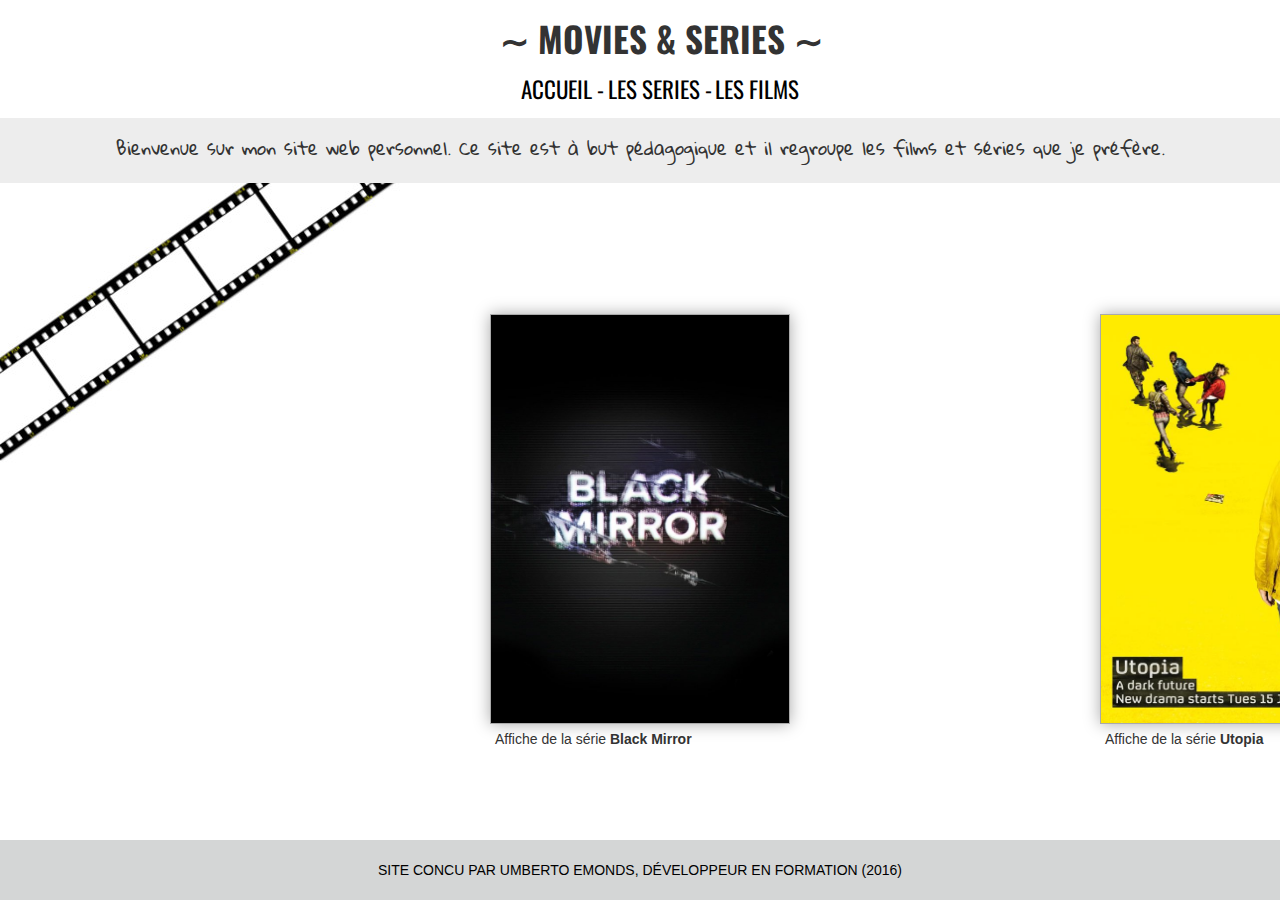
<file: html/index.html>
<!DOCTYPE html>
<html>

	<head>

		<meta charset="UTF-8">
		<meta name="viewport" content="width=device-width, initial-scale=1">
		
		<title>Mes films et séries</title>
		
		<link href="../css/style_corp.css" rel="stylesheet">
		<link href="../css/style_index.css" rel="stylesheet">
		<link href="../css/bootstrap.min.css" rel="stylesheet">

		<link rel="stylesheet" type="text/css" href="https://fonts.googleapis.com/css?family=Oswald">
		<link rel="stylesheet" type="text/css" href="https://fonts.googleapis.com/css?family=Gloria+Hallelujah">


	</head>

	<nav>

	<p id ="titre">&nbsp&nbsp&nbsp&nbsp&#x223c&nbspMOVIES & SERIES&nbsp&#x223c</p>

		<ul id="menu">

			<a href="index.html"><li>ACCUEIL - </li></a>
			<a href="series.html"><li>LES SERIES - </li></a>
			<a href="films.html"><li>LES FILMS</li></a>

		</ul>

	</nav>

	<body>
		
		<section id="bienvenue">

		<p>Bienvenue sur mon site web personnel. Ce site est à but pédagogique et il regroupe les films et séries que je préfère.</p>

		</section>

	<div id="corp">

		<div class ="row">

			<div align="center">

	  			<div class="contener_slideshow">

	    			<div class="contener_slide">	

	    				<div class="slid_2"><img src="../res/utopia.jpg" width="300px" height="410px"><p>Affiche de la série <strong>Utopia</strong></p></div>
	      				<div class="slid_1"><img src="../res/blackmirror.jpg" width="300px" height="410px"><p>Affiche de la série <strong>Black Mirror</strong></p></div>
	      				<div class="slid_3"><img src="../res/cloudatlas.jpg" width="300px" height="410px"><p>Affiche du film <strong>Cloud Atlas</strong></p></div>
	      				<div class="slid_4"><img src="../res/band.jpg" width="300px" height="410px"><p>Affiche de la série <strong>Band of Brothers</strong></p></div>

	    			</div>

	  			</div>

			</div>

		</div>
		

	</div>

	</body>

	<footer>

	<p> Site concu par Umberto Emonds, développeur en formation (2016) </p>

	</footer>

</html>
</file>
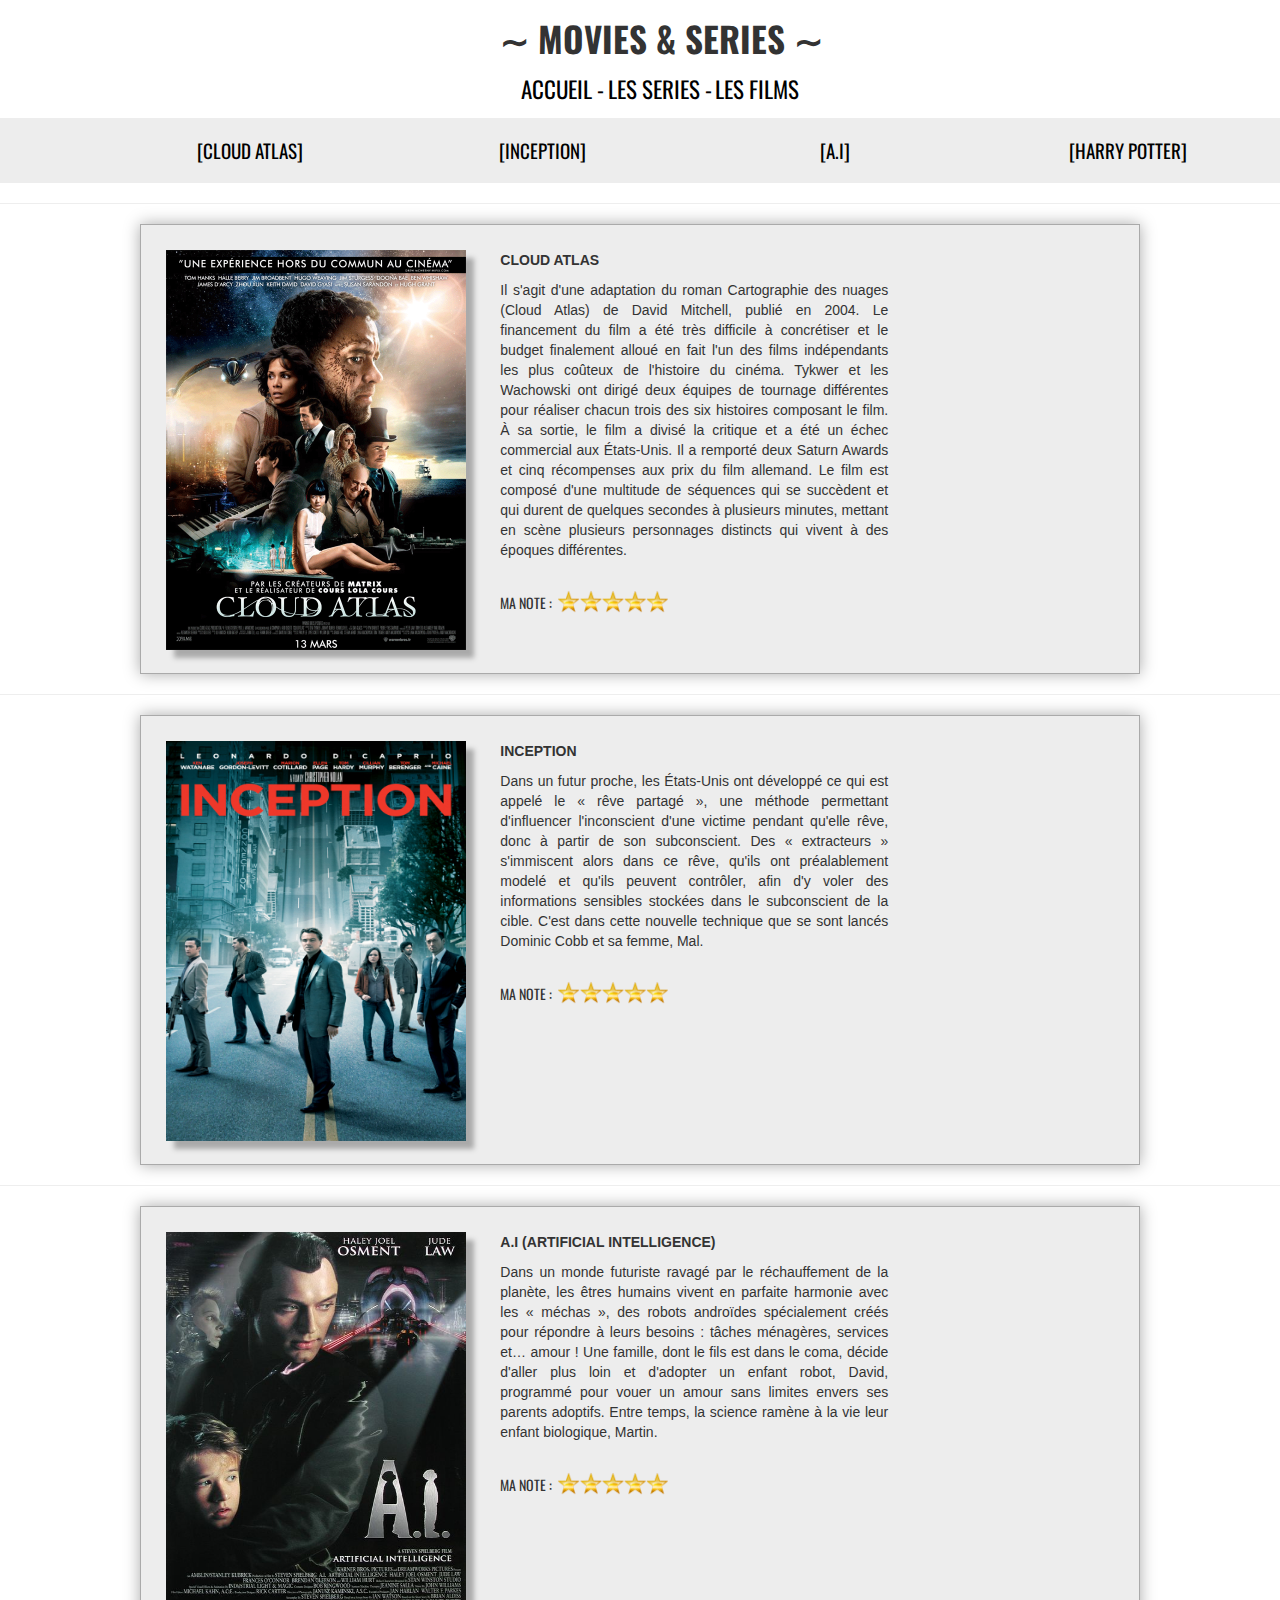
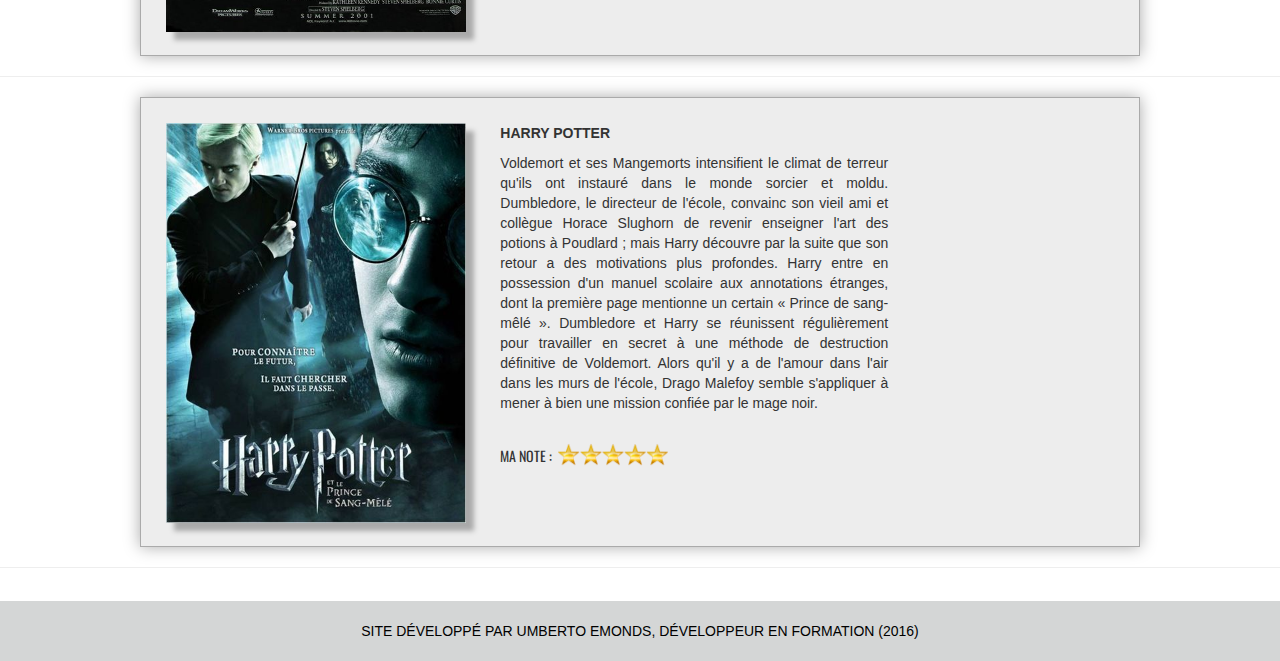
<file: html/films.html>
<!DOCTYPE html>
<html>

	<head>

		<meta charset="UTF-8">
		<meta name="viewport" content="width=device-width, initial-scale=1">
		
		<title>Mes films et séries</title>
		
		<link href="../css/style_corp.css" rel="stylesheet">
		<link href="../css/style_films.css" rel="stylesheet">
		<link href="../css/bootstrap.min.css" rel="stylesheet">

		<link href="https://fonts.googleapis.com/css?family=Oswald" rel="stylesheet">

	</head>

	<nav>

	<p id ="titre">&nbsp&nbsp&nbsp&nbsp&#x223c&nbspMOVIES & SERIES&nbsp&#x223c</p>

		<ul id="menu">

			<a href="index.html"><li>ACCUEIL - </li></a>
			<a href="series.html"><li>LES SERIES - </li></a>
			<a href="films.html"><li>LES FILMS</li></a>

		</ul>

	</nav>

	<body>
		

		<section id="bienvenue1">

			<div class="container">
				
				<div class="row">
					
					<div class="col-lg-offset-1 col-lg-2"><p id="helix"><a class="menu" href="#maskBlackMirror">[CLOUD ATLAS]</a></p></div>
					<div class="col-lg-offset-1 col-lg-2"><p id="blackmirror"><a class="menu" href="#maskHelix">[INCEPTION]</a></p></div>
					<div class="col-lg-offset-1 col-lg-2"><p id="band"><a class="menu" href="#maskBand">[A.I]</a></p></div>
					<div class="col-lg-offset-1 col-lg-2"><p id="utopia"><a class="menu" href="#maskUtopia">[HARRY POTTER]</a></p></div>

				</div>

			</div>

		</section>

		<hr>

			<div id="maskBlackMirror">

				<div class="row">


					<div class="col-lg-4">

						<img id="image" src="../res/cloudatlas.jpg" height="400" width="300">

					</div>

					<div class="col-lg-5">
						<p id="titreSerie"><strong>CLOUD ATLAS</strong></p>	
						<p id="description">Il s'agit d'une adaptation du roman Cartographie des nuages (Cloud Atlas) de David Mitchell, publié en 2004. Le financement du film a été très difficile à concrétiser et le budget finalement alloué en fait l'un des films indépendants les plus coûteux de l'histoire du cinéma. Tykwer et les Wachowski ont dirigé deux équipes de tournage différentes pour réaliser chacun trois des six histoires composant le film. À sa sortie, le film a divisé la critique et a été un échec commercial aux États-Unis. Il a remporté deux Saturn Awards et cinq récompenses aux prix du film allemand.
						Le film est composé d'une multitude de séquences qui se succèdent et qui durent de quelques secondes à plusieurs minutes, mettant en scène plusieurs personnages distincts qui vivent à des époques différentes.
						</p>
						</br>

						<div id ="note">
							
							<span>MA NOTE :&nbsp&nbsp<img src="../res/5etoiles.png" width="110" height="25"> </span>

						</div>

					</div>

				</div>

			</div>

			<hr>

			<div id="maskHelix">

				<div class="row">

					<div class="col-lg-4">

						<img id="image" src="../res/inception.jpg" height="400" width="300">

					</div>

					<div class="col-lg-5">
						<p id="titreSerie"><strong>INCEPTION</strong></p>
						<p id="description">Dans un futur proche, les États-Unis ont développé ce qui est appelé le « rêve partagé », une méthode permettant d'influencer l'inconscient d'une victime pendant qu'elle rêve, donc à partir de son subconscient. Des « extracteurs » s'immiscent alors dans ce rêve, qu'ils ont préalablement modelé et qu'ils peuvent contrôler, afin d'y voler des informations sensibles stockées dans le subconscient de la cible. C'est dans cette nouvelle technique que se sont lancés Dominic Cobb et sa femme, Mal.
						</p>
						</br>

						<div id ="note">
							
							<span>MA NOTE :&nbsp&nbsp<img src="../res/5etoiles.png" width="110" height="25"> </span>

						</div>

					</div>

				</div>

			</div>

			<hr>

			<div id="maskBand">

				<div class="row">

					<div class="col-lg-4">

						<img id="image" src="../res/intelligence.jpg" height="400" width="300">

					</div>

					<div class="col-lg-5">
						<p id="titreSerie"><strong>A.I (ARTIFICIAL INTELLIGENCE)</strong></p>
						<p id="description">Dans un monde futuriste ravagé par le réchauffement de la planète, les êtres humains vivent en parfaite harmonie avec les « méchas », des robots androïdes spécialement créés pour répondre à leurs besoins : tâches ménagères, services et… amour ! Une famille, dont le fils est dans le coma, décide d'aller plus loin et d'adopter un enfant robot, David, programmé pour vouer un amour sans limites envers ses parents adoptifs. Entre temps, la science ramène à la vie leur enfant biologique, Martin.
						</p>
						</br>

						<div id ="note">
							
							<span>MA NOTE :&nbsp&nbsp<img src="../res/5etoiles.png" width="110" height="25"> </span>

						</div>

					</div>

				</div>

			</div>

			<hr>

			<div id="maskUtopia">

				<div class="row">

					<div class="col-lg-4">

						<img id="image" src="../res/hp6.jpg" height="400" width="300">

					</div>

					<div class="col-lg-5">
						<p id="titreSerie"><strong>HARRY POTTER</strong></p>
						<p id="description">Voldemort et ses Mangemorts intensifient le climat de terreur qu'ils ont instauré dans le monde sorcier et moldu. Dumbledore, le directeur de l'école, convainc son vieil ami et collègue Horace Slughorn de revenir enseigner l'art des potions à Poudlard ; mais Harry découvre par la suite que son retour a des motivations plus profondes. Harry entre en possession d'un manuel scolaire aux annotations étranges, dont la première page mentionne un certain « Prince de sang-mêlé ». Dumbledore et Harry se réunissent régulièrement pour travailler en secret à une méthode de destruction définitive de Voldemort. Alors qu'il y a de l'amour dans l'air dans les murs de l'école, Drago Malefoy semble s'appliquer à mener à bien une mission confiée par le mage noir.
						</p>
						</br>

						<div id ="note">
							
							<span>MA NOTE :&nbsp&nbsp<img src="../res/5etoiles.png" width="110" height="25"></span>

						</div>

					</div>

				</div>

			</div>

			<hr>

	</body>

	<footer>

	<p> Site développé par Umberto Emonds, développeur en formation (2016) </p>

	</footer>

</html>
</file>
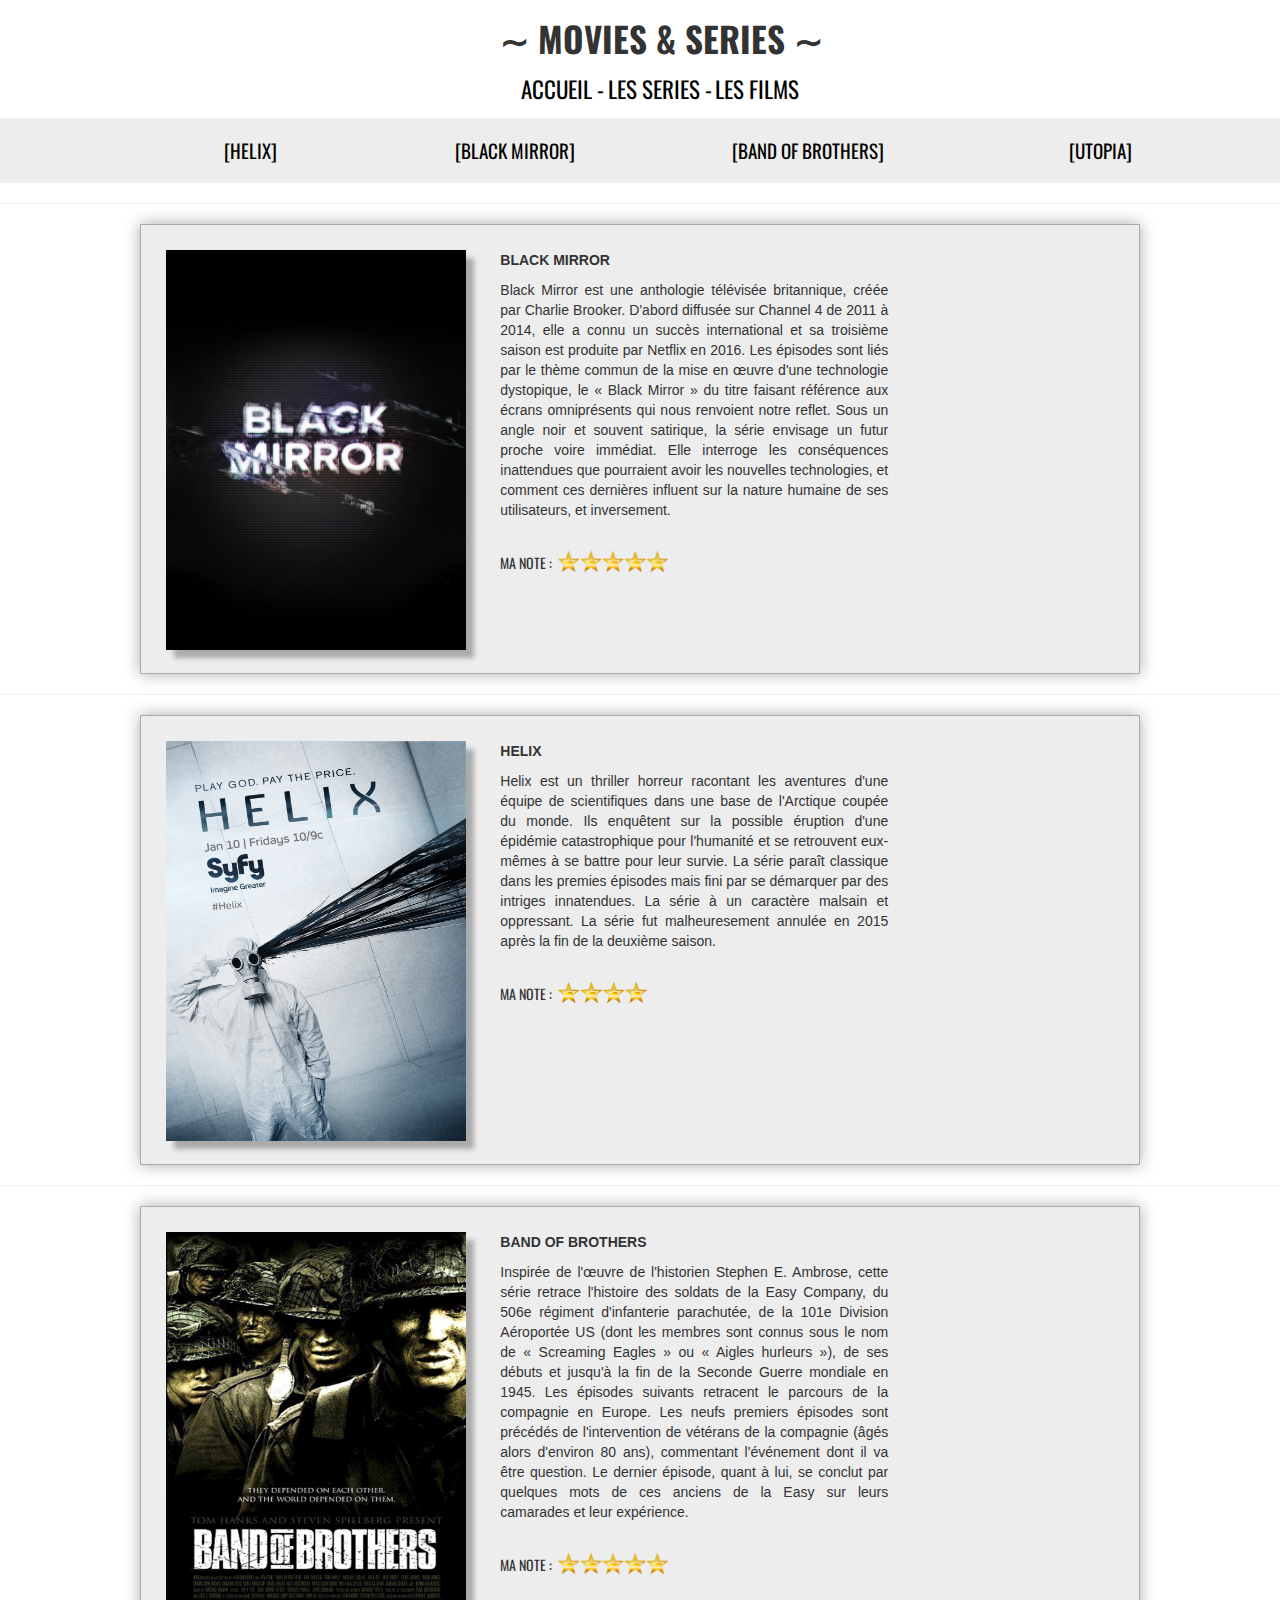
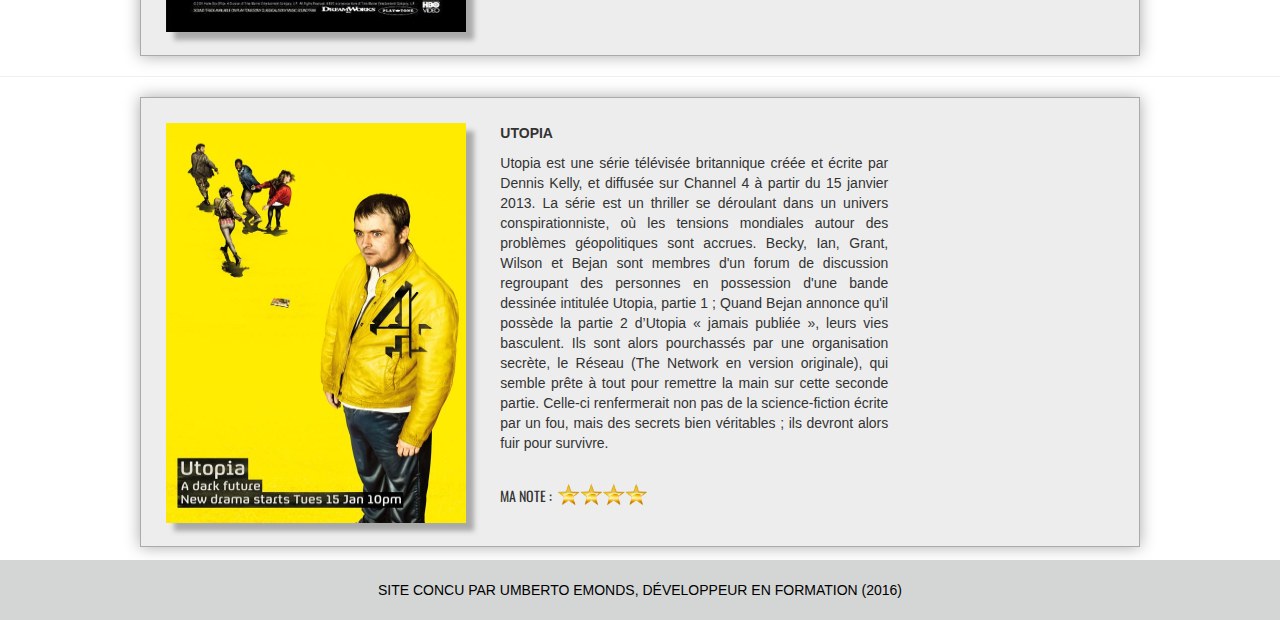
<file: html/series.html>
<!DOCTYPE html>
<html>

	<head>

		<meta charset="UTF-8">
		<meta name="viewport" content="width=device-width, initial-scale=1">
		
		<title>Mes films et séries</title>
		
		<link href="../css/style_corp.css" rel="stylesheet">
		<link href="../css/style_series.css" rel="stylesheet">
		<link href="../css/bootstrap.min.css" rel="stylesheet">

		<link href="https://fonts.googleapis.com/css?family=Oswald" rel="stylesheet">
		
	</head>

	<nav>

	<p id ="titre">&nbsp&nbsp&nbsp&nbsp&#x223c&nbspMOVIES & SERIES&nbsp&#x223c</p>

		<ul id="menu">

			<a href="index.html"><li>ACCUEIL - </li></a>
			<a href="series.html"><li>LES SERIES - </li></a>
			<a href="films.html"><li>LES FILMS</li></a>

		</ul>

	</nav>


	<body>

		<section id="bienvenue1">

			<div class="container">
				
				<div class="row">
					
					<div class="col-lg-offset-1 col-lg-2"><p id="helix"><a class="menu" href="#maskHelix">[HELIX]</a></p></div>
					<div class="col-lg-2"><p id="blackmirror"><a class="menu" href="#maskBlackMirror">[BLACK MIRROR]</a></p></div>
					<div class="col-lg-offset-1 col-lg-2"><p id="band"><a class="menu" href="#maskBand">[BAND OF BROTHERS]</a></p></div>
					<div class="col-lg-offset-1 col-lg-2"><p id="utopia"><a class="menu" href="#maskUtopia">[UTOPIA]</a></p></div>

				</div>

			</div>

		</section>

		<hr>

			<div id="maskBlackMirror">

				<div class="row">


					<div class="col-lg-4">

						<img id="image" src="../res/blackmirror.jpg" height="400" width="300">

					</div>

					<div class="col-lg-5">
						<p id="titreSerie"><strong>BLACK MIRROR</strong></p>	
						<p id="description">Black Mirror est une anthologie télévisée britannique, créée par Charlie Brooker. D'abord diffusée sur Channel 4 de 2011 à 2014, elle a connu un succès international et sa troisième saison est produite par Netflix en 2016.

						Les épisodes sont liés par le thème commun de la mise en œuvre d'une technologie dystopique, le « Black Mirror » du titre faisant référence aux écrans omniprésents qui nous renvoient notre reflet. Sous un angle noir et souvent satirique, la série envisage un futur proche voire immédiat. Elle interroge les conséquences inattendues que pourraient avoir les nouvelles technologies, et comment ces dernières influent sur la nature humaine de ses utilisateurs, et inversement.
						</p>
						</br>

						<div id ="note">
							
							<span>MA NOTE :&nbsp&nbsp<img src="../res/5etoiles.png" width="110" height="25"> </span>

						</div>

					</div>

				</div>

			</div>

			<hr>

			<div id="maskHelix">

				<div class="row">

					<div class="col-lg-4">

						<img id="image" src="../res/helix.jpg" height="400" width="300">

					</div>

					<div class="col-lg-5">
						<p id="titreSerie"><strong>HELIX</strong></p>
						<p id="description">Helix est un thriller horreur racontant les aventures d'une équipe de scientifiques dans une base de l'Arctique coupée du monde. Ils enquêtent sur la possible éruption d'une épidémie catastrophique pour l'humanité et se retrouvent eux-mêmes à se battre pour leur survie. La série paraît classique dans les premies épisodes mais fini par se démarquer par des intriges innatendues. La série à un caractère malsain et oppressant.
						La série fut malheuresement annulée en 2015 après la fin de la deuxième saison.
						</p>
						</br>

						<div id ="note">
							
							<span>MA NOTE :&nbsp&nbsp<img src="../res/4etoiles.png" width="89" height="25"> </span>

						</div>

					</div>

				</div>

			</div>

			<hr>

			<div id="maskBand">

				<div class="row">

					<div class="col-lg-4">

						<img id="image" src="../res/band.jpg" height="400" width="300">

					</div>

					<div class="col-lg-5">
						<p id="titreSerie"><strong>BAND OF BROTHERS</strong></p>
						<p id="description">Inspirée de l'œuvre de l'historien Stephen E. Ambrose, cette série retrace l'histoire des soldats de la Easy Company, du 506e régiment d'infanterie parachutée, de la 101e Division Aéroportée US (dont les membres sont connus sous le nom de « Screaming Eagles » ou « Aigles hurleurs »), de ses débuts et jusqu'à la fin de la Seconde Guerre mondiale en 1945. Les épisodes suivants retracent le parcours de la compagnie en Europe.
						Les neufs premiers épisodes sont précédés de l'intervention de vétérans de la compagnie (âgés alors d'environ 80 ans), commentant l'événement dont il va être question. Le dernier épisode, quant à lui, se conclut par quelques mots de ces anciens de la Easy sur leurs camarades et leur expérience.
						</p>
						</br>

						<div id ="note">
							
							<span>MA NOTE :&nbsp&nbsp<img src="../res/5etoiles.png" width="110" height="25"> </span>

						</div>

					</div>

				</div>

			</div>

			<hr>

			<div id="maskUtopia">

				<div class="row">

					<div class="col-lg-4">

						<img id="image" src="../res/utopia.jpg" height="400" width="300">

					</div>

					<div class="col-lg-5">
						<p id="titreSerie"><strong>UTOPIA</strong></p>
						<p id="description">Utopia est une série télévisée britannique créée et écrite par Dennis Kelly, et diffusée sur Channel 4 à partir du 15 janvier 2013. La série est un thriller se déroulant dans un univers conspirationniste, où les tensions mondiales autour des problèmes géopolitiques sont accrues.
						Becky, Ian, Grant, Wilson et Bejan sont membres d'un forum de discussion regroupant des personnes en possession d'une bande dessinée intitulée Utopia, partie 1 ; Quand Bejan annonce qu'il possède la partie 2 d’Utopia « jamais publiée », leurs vies basculent. Ils sont alors pourchassés par une organisation secrète, le Réseau (The Network en version originale), qui semble prête à tout pour remettre la main sur cette seconde partie. Celle-ci renfermerait non pas de la science-fiction écrite par un fou, mais des secrets bien véritables ; ils devront alors fuir pour survivre.
						</p>
						</br>

						<div id ="note">
							
							<span>MA NOTE :&nbsp&nbsp<img src="../res/4etoiles.png" width="89" height="25"> </span>

						</div>

					</div>

				</div>

			</div>
			
	</body>

	<footer>

	<p> Site concu par Umberto Emonds, développeur en formation (2016) </p>

	</footer>

</html>
</file>
<file: css/style_corp.css>
div#corp{

	background-image:url(../res/fond.jpg);
	background-repeat: no-repeat;

}

p#titre{

	margin-top: 1%;
	margin-left: 6px;
	font-family: "Oswald", serif;
	font-weight: bold;
	font-size: 35px;
	text-align: center;
	transition: all 0.3s;

}

#menu{
	text-align: center;
}

#menu li{
	text-align: center;
	display: inline-block;
	font-family: "Oswald", serif;
	font-size: 23px;
	color: black;
	transition: all 0.2s;
}

#menu li:hover{
	opacity: 0.5;
}

section#bienvenue{

	height: 65px;
	line-height: 40px;
	margin-top: 1%;
	font-size: 18px;
	background-color: #ededed;
	padding: 10px;
	font-family: "Gloria Hallelujah", serif;
	text-align: center;

}

.container{
  width: auto;
  height: auto;
}


@media (max-width: 1100px) {
  section#bienvenue{
  	height: auto;
  }

  .slid_1 img{
  	width: 140px;
  	height: 200px;
  }
   .slid_2 img{
  	width: 140px;
  	height: 200px;
  }
   .slid_3 img{
  	width: 140px;
  	height: 200px;
  }
   .slid_4 img{
  	width: 140px;
  	height: 200px;
  }

  ul#menu{
  	margin-right: auto;
  	margin-left: -30px;
  }

  p#titre{
  	margin-left: -30px;
  	margin-right: auto;
  }

}

footer{

	background:#d4d6d6;
	text-align: center;
	position:absolute;
	bottom: auto;
	width:100%;
	color: black;
	text-transform: uppercase;
	margin-top: 1%;

}

footer p{

	margin-top: 10px;
	line-height: 40px;

}

/* SLIDESHOW */

.contener_slideshow
{
  margin-top: 10%;
  width:300px;
  height:410px;
  position: relative;
}

.contener_slideshow img{
  border: 1px solid #aaa;
  box-shadow: 0px 0px 15px #aaa;
}

.slid_1, .slid_2, .slid_3, .slid_4
{
  position: absolute;
  width:300px;
  height:410px;
}

.slid_1{
	left: 0;
}

.slid_2{
	left: 610px;
}

.slid_3{
	left: 1220px;
}

.slid_4{
	left: 1830px;
}

.slid_1 p{
	padding: 5px;
	text-align: left;
}

.slid_2 p{
	padding: 5px;
	text-align: left;
}

.slid_3 p{
	padding: 5px;
	text-align: left;
}

.slid_4 p{
	padding: 5px;
	text-align: left;
}

.contener_slide
{
  width: 300px;
  height: 410px;
  left:0px;
  position: absolute;
  -webkit-animation-duration: 15s;
  -webkit-animation-iteration-count:infinite;
  -webkit-animation-name: anim_slide;

}
@-webkit-keyframes anim_slide 
{
  0% {left:0px;}
  22% {left:0px;}
  33% {left:-610px;}
  45% {left:-610px;}
  66% {left:-1220px;}
  90% {left:-1220px;}
}
@-moz-keyframes anim_slide 
{
  0% {left:0px;}
  22% {left:0px;}
  33% {left:-610px;}
  45% {left:-610px;}
  66% {left:-1220px;}
  90% {left:-1220px;}
}

@keyframes anim_slide 
{
  0% {left:0px;}
  22% {left:0px;}
  33% {left:-610px;}
  45% {left:-610px;}
  66% {left:-1220px;}
  90% {left:-1220px;}
}
</file>
<file: css/style_index.css>
body{
	overflow: hidden;
}

footer{

	background:#d4d6d6;
	text-align: center;
	position:absolute;
	bottom: 0;
	width:100%;
	color: black;
	text-transform: uppercase;

}
</file>
<file: css/style_films.css>
/* BLACK MIRROR */
#maskBlackMirror{
  	margin-right: auto;
	margin-left: auto;
	height: 450px;
	width: 1000px;
	padding-top: 25px;
	padding-left: 25px;
	background-color: #ededed;
	border: 1px solid #aaa;
	box-shadow: 0px 0px 15px #aaa;
}

img#image{
	box-shadow: 8px 8px 5px #aaa;
}

p#description{
	font-family: Arial;
	font-size: 14px;
	text-align: justify;
}

div#note{
	font-family: "Oswald", serif;
}

.row{
	margin-left: auto;
	margin-right: auto;
}

div#note img{
	margin-bottom: 5px;
}
/* BLACK MIRROR */

/* PREDESTINATION */
#maskPredestination{
  	margin-right: auto;
	margin-left: auto;
	height: 450px;
	width: 1000px;
	padding-top: 25px;
	padding-left: 25px;
	background-color: #ededed;
	border: 1px solid #aaa;
	box-shadow: 0px 0px 15px #aaa;
}
/*

/* HELIX */
#maskHelix{
  	margin-right: auto;
	margin-left: auto;
	height: 450px;
	width: 1000px;
	padding-top: 25px;
	padding-left: 25px;
	background-color: #ededed;
	border: 1px solid #aaa;
	box-shadow: 0px 0px 15px #aaa;
}
/* HELIX */

/* BAND OF BROTHERS */
#maskBand{
	margin-right: auto;
	margin-left: auto;
	height: 450px;
	width: 1000px;
	padding-top: 25px;
	padding-left: 25px;
	background-color: #ededed;
	border: 1px solid #aaa;
	box-shadow: 0px 0px 15px #aaa;
}
/* BAND OF BROTHERS */

/* UTOPIA */
#maskUtopia{
	margin-right: auto;
	margin-left: auto;
	height: 450px;
	width: 1000px;
	padding-top: 25px;
	padding-left: 25px;
	background-color: #ededed;
	border: 1px solid #aaa;
	box-shadow: 0px 0px 15px #aaa;
}
/* UTOPIA */

.col-lg-2{

	margin-left: 6%;
	font-family: "Oswald", serif;
	text-align: center;
	padding: 5px;

}

p#helix{
	font-size: 19px;
}

p#blackmirror{
	font-size: 19px;
}

p#predestination{
	font-size: 19px;
}

p#band{
	font-size: 19px;
}

p#utopia{
	font-size: 19px;
}

p#helix:hover{
	opacity: 0.5;
}

p#blackmirror:hover{
	opacity: 0.5;
}

p#band:hover{
	opacity: 0.5;
}

p#utopia:hover{
	opacity: 0.5;
}

.menu{
	color: black;
}

.menu:hover{
	color: black;
	text-decoration: none;
}


section#bienvenue1{

	margin-top: 1%;
	background-color: #ededed;
	padding: 15px;
	height: 65px;
	line-height: 25px;

}

@media (max-width: 1200px) {
  hr{
  	display: none;
  }

  img#image{
  	display: none;
  }

  p#titreSerie{
	display: block;
  }

  section#bienvenue1{
  	height: auto;
  }

  p#description{
  	padding-right: 20px;
  }

  footer{
  	background:#d4d6d6;
	text-align: center;
	position:absolute;
	bottom: auto;
	width:100%;
	color: black;
	text-transform: uppercase;
	margin-top: 1%;
  }

  #maskBlackMirror{
  	width: 90%;
  	margin-top: 5%;
  	margin-bottom: auto;
  }

  #maskHelix{
  	width: 90%;
  	margin-bottom: auto;
  }

  #maskUtopia{
  	width: 90%;
  }

  #maskBand{
  	width: 90%;
  	margin-bottom: auto;
  }
}
</file>
<file: css/style_series.css>
/* BLACK MIRROR */
#maskBlackMirror{
  	margin-right: auto;
	margin-left: auto;
	height: 450px;
	width: 1000px;
	padding-top: 25px;
	padding-left: 25px;
	background-color: #ededed;
	border: 1px solid #aaa;
	box-shadow: 0px 0px 15px #aaa;
}

img#image{
	box-shadow: 8px 8px 5px #aaa;
}

p#description{
	font-family: Arial;
	font-size: 14px;
	text-align: justify;
}

div#note{
	font-family: "Oswald", serif;
}

div#note img{
	margin-bottom: 5px;
}
/* BLACK MIRROR */

/* HELIX */
#maskHelix{
  	margin-right: auto;
	margin-left: auto;
	height: 450px;
	width: 1000px;
	padding-top: 25px;
	padding-left: 25px;
	background-color: #ededed;
	border: 1px solid #aaa;
	box-shadow: 0px 0px 15px #aaa;
}
/* HELIX */

/* BAND OF BROTHERS */
#maskBand{
	margin-right: auto;
	margin-left: auto;
	height: 450px;
	width: 1000px;
	padding-top: 25px;
	padding-left: 25px;
	background-color: #ededed;
	border: 1px solid #aaa;
	box-shadow: 0px 0px 15px #aaa;
}
/* BAND OF BROTHERS */

/* UTOPIA */
#maskUtopia{
	margin-right: auto;
	margin-left: auto;
	height: 450px;
	width: 1000px;
	padding-top: 25px;
	padding-left: 25px;
	background-color: #ededed;
	border: 1px solid #aaa;
	box-shadow: 0px 0px 15px #aaa;
}
/* UTOPIA */

.col-lg-2{

	margin-left: 6%;
	font-family: "Oswald", serif;
	text-align: center;
	padding: 5px;

}

p#helix{
	font-size: 19px;
}

p#blackmirror{
	font-size: 19px;
}

p#band{
	font-size: 19px;
}

p#utopia{
	font-size: 19px;
}

p#helix:hover{
	opacity: 0.5;
}

p#blackmirror:hover{
	opacity: 0.5;
}

p#band:hover{
	opacity: 0.5;
}

p#utopia:hover{
	opacity: 0.5;
}

.menu{
	color: black;
}

.menu:hover{
	color: black;
	text-decoration: none;
}


section#bienvenue1{

	margin-top: 1%;
	background-color: #ededed;
	padding: 15px;
	height: 65px;
	line-height: 25px;

}

@media (max-width: 1200px) {
  hr{
  	display: none;
  }

  img#image{
  	display: none;
  }

  p#titreSerie{
	display: block;
  }

  section#bienvenue1{
  	height: auto;
  }

  p#description{
  	padding-right: 20px;
  }

  footer{
  	background:#d4d6d6;
	text-align: center;
	position:absolute;
	bottom: auto;
	width:100%;
	color: black;
	text-transform: uppercase;
	margin-top: 1%;
  }

  #maskBlackMirror{
  	width: 90%;
  	margin-top: 5%;
  	margin-bottom: auto;
  }

  #maskHelix{
  	width: 90%;
  	margin-bottom: auto;
  }

  #maskUtopia{
  	width: 90%;
  }

  #maskBand{
  	width: 90%;
  	margin-bottom: auto;
  }
}
</file>
